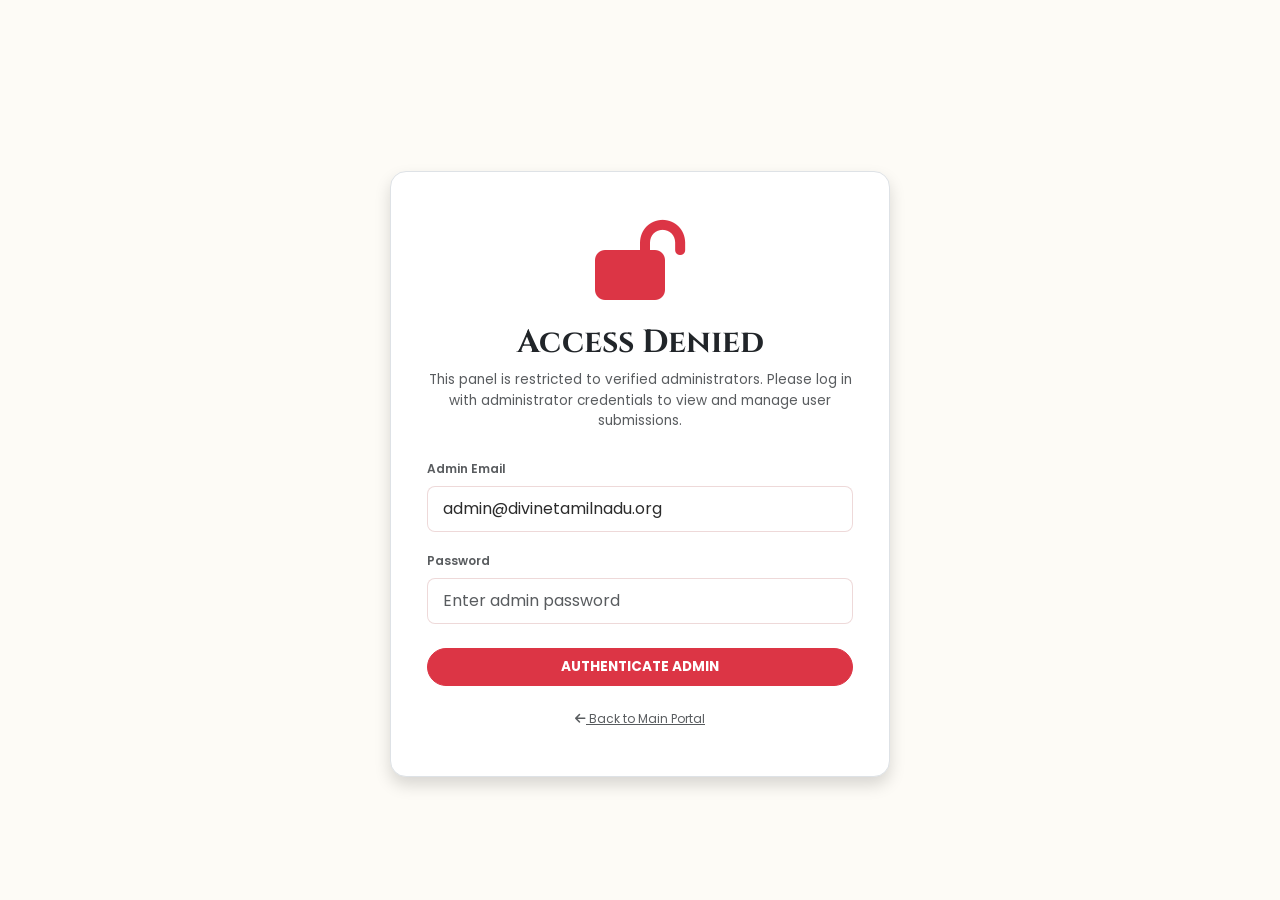
<file: FB/admin.html>
<!DOCTYPE html>
<html lang="en">
<head>
  <meta charset="UTF-8">
  <meta name="viewport" content="width=device-width, initial-scale=1.0">
  <title>Admin Dashboard – Divine Tamil Nadu Portal</title>
  <!-- Bootstrap 5 CSS -->
  <link href="https://cdn.jsdelivr.net/npm/bootstrap@5.3.0/dist/css/bootstrap.min.css" rel="stylesheet">
  <!-- Font Awesome Icons -->
  <link rel="stylesheet" href="https://cdnjs.cloudflare.com/ajax/libs/font-awesome/6.4.0/css/all.min.css">
  <!-- Google Fonts -->
  <link href="https://fonts.googleapis.com/css2?family=Cinzel:wght@600;700&family=Poppins:wght@300;400;500;600;700&display=swap" rel="stylesheet">
  <!-- Custom CSS -->
  <link rel="stylesheet" href="style.css">
  <link rel="stylesheet" href="admin.css">
</head>
<body class="admin-body">

  <!-- Access Denied Overlay (Security Layer) -->
  <div class="access-denied-wrapper text-center d-none" id="accessDeniedPanel">
    <div class="container max-width-500 py-5 bg-white shadow rounded-4 border mt-5">
      <i class="fa-solid fa-lock-open display-1 text-danger mb-4 animate-bounce"></i>
      <h2 class="fw-bold font-secondary text-dark">Access Denied</h2>
      <p class="text-muted fs-8 px-3">This panel is restricted to verified administrators. Please log in with administrator credentials to view and manage user submissions.</p>
      
      <form id="adminLoginForm" class="text-start px-4 mt-4" onsubmit="event.preventDefault(); handleAdminPanelLogin();">
        <div class="mb-3">
          <label class="form-label text-muted fs-9 fw-semibold">Admin Email</label>
          <input type="email" class="form-control" id="admEmail" value="admin@divinetamilnadu.org" required>
        </div>
        <div class="mb-4">
          <label class="form-label text-muted fs-9 fw-semibold">Password</label>
          <input type="password" class="form-control" id="admPassword" placeholder="Enter admin password" required>
        </div>
        <button type="submit" class="btn btn-danger w-100 py-2 rounded-pill fw-bold text-uppercase fs-8">Authenticate Admin</button>
      </form>
      <div class="mt-4 fs-9">
        <a href="index.html" class="text-muted"><i class="fa-solid fa-arrow-left"></i> Back to Main Portal</a>
      </div>
    </div>
  </div>

  <!-- Main Admin Layout (Hidden if access denied) -->
  <div class="d-flex" id="adminMainWrapper">
    <!-- Sidebar -->
    <aside class="admin-sidebar bg-dark text-white d-flex flex-column flex-shrink-0 p-3" id="sidebarMenu">
      <div class="d-flex align-items-center mb-4">
        <i class="fa-solid fa-dharmachakra text-warning fs-4 me-2"></i>
        <h5 class="logo-text font-secondary fw-bold mb-0 logo-title-admin">ADMIN PORTAL</h5>
      </div>
      <hr class="border-secondary">

      <ul class="nav nav-pills flex-column mb-auto text-uppercase fs-9 gap-2">
        <li class="nav-item">
          <a href="#" class="nav-link active text-white" id="side-dash"><i class="fa-solid fa-gauge me-2"></i> Dashboard</a>
        </li>
        <li class="nav-item">
          <a href="gods.html" class="nav-link text-muted-custom" id="side-gods"><i class="fa-solid fa-om me-2"></i> View Gods</a>
        </li>
        <li class="nav-item">
          <a href="temples.html" class="nav-link text-muted-custom" id="side-temples"><i class="fa-solid fa-gopuram me-2"></i> View Temples</a>
        </li>
        <li class="nav-item">
          <a href="#" class="nav-link text-muted-custom position-relative" id="side-contribs">
            <i class="fa-solid fa-list-check me-2"></i> Submissions
            <span class="badge bg-danger rounded-pill position-absolute end-3 d-none" id="sidebarBadge">0</span>
          </a>
        </li>
      </ul>
      
      <hr class="border-secondary mt-auto">
      
      <div class="admin-profile d-flex align-items-center gap-3">
        <div class="avatar bg-warning text-dark fw-bold rounded-circle d-flex align-items-center justify-content-center" style="width:40px; height:40px;">AD</div>
        <div class="fs-8">
          <strong class="d-block text-white" id="admUserName">Admin</strong>
          <a href="#" onclick="logoutAdmin()" class="text-danger-light text-decoration-none fs-9">Sign Out</a>
        </div>
      </div>
    </aside>

    <!-- Content Workspace -->
    <main class="flex-grow-1 bg-light min-vh-100 p-4" id="mainContentArea">
      <!-- Top Bar -->
      <header class="d-flex justify-content-between align-items-center mb-4 pb-3 border-bottom bg-white p-3 rounded-3 shadow-sm">
        <div>
          <h4 class="fw-bold text-dark font-secondary mb-1">Administrative Overview</h4>
          <p class="text-muted fs-8 mb-0">Control dashboard, user requests, and platform validations.</p>
        </div>
        <div class="d-flex align-items-center gap-3">
          <a href="index.html" class="btn btn-outline-danger btn-sm rounded-pill px-3 fw-semibold"><i class="fa-solid fa-house me-1"></i> Visit Site</a>
          <!-- Toggle sidebar button for mobile -->
          <button class="btn btn-dark btn-sm d-md-none" onclick="toggleSidebarMenu()"><i class="fa-solid fa-bars"></i></button>
        </div>
      </header>

      <!-- Grid Cards Stats -->
      <div class="row g-3 mb-4 text-dark">
        <div class="col-md-3 col-sm-6">
          <div class="card p-3 shadow-sm border-0 rounded-4 bg-white">
            <div class="d-flex justify-content-between align-items-center">
              <div>
                <span class="text-muted fs-9 text-uppercase fw-semibold">Total Gods</span>
                <h3 class="fw-bold mt-1 mb-0" id="statGodsCount">25</h3>
              </div>
              <div class="card-icon bg-danger-light text-danger fs-4 rounded-3 d-flex align-items-center justify-content-center" style="width:50px; height:50px;">
                <i class="fa-solid fa-om"></i>
              </div>
            </div>
          </div>
        </div>

        <div class="col-md-3 col-sm-6">
          <div class="card p-3 shadow-sm border-0 rounded-4 bg-white">
            <div class="d-flex justify-content-between align-items-center">
              <div>
                <span class="text-muted fs-9 text-uppercase fw-semibold">Total Temples</span>
                <h3 class="fw-bold mt-1 mb-0" id="statTemplesCount">38,000</h3>
              </div>
              <div class="card-icon bg-primary-light text-primary fs-4 rounded-3 d-flex align-items-center justify-content-center" style="width:50px; height:50px;">
                <i class="fa-solid fa-gopuram"></i>
              </div>
            </div>
          </div>
        </div>

        <div class="col-md-3 col-sm-6">
          <div class="card p-3 shadow-sm border-0 rounded-4 bg-white border-start border-danger border-4">
            <div class="d-flex justify-content-between align-items-center">
              <div>
                <span class="text-muted fs-9 text-uppercase fw-semibold">Pending Approval</span>
                <h3 class="fw-bold mt-1 mb-0 text-danger" id="statPendingCount">0</h3>
              </div>
              <div class="card-icon bg-warning-light text-warning fs-4 rounded-3 d-flex align-items-center justify-content-center" style="width:50px; height:50px;">
                <i class="fa-solid fa-clock-rotate-left text-danger"></i>
              </div>
            </div>
          </div>
        </div>

        <div class="col-md-3 col-sm-6">
          <div class="card p-3 shadow-sm border-0 rounded-4 bg-white">
            <div class="d-flex justify-content-between align-items-center">
              <div>
                <span class="text-muted fs-9 text-uppercase fw-semibold">Active Contributors</span>
                <h3 class="fw-bold mt-1 mb-0" id="statUsersCount">1,200</h3>
              </div>
              <div class="card-icon bg-success-light text-success fs-4 rounded-3 d-flex align-items-center justify-content-center" style="width:50px; height:50px;">
                <i class="fa-solid fa-users"></i>
              </div>
            </div>
          </div>
        </div>
      </div>

      <!-- Main workspace logs and charts -->
      <div class="row g-4 text-dark">
        <!-- Submissions Table -->
        <div class="col-xl-8">
          <div class="card shadow-sm border-0 rounded-4 bg-white p-4">
            <div class="d-flex justify-content-between align-items-center mb-3">
              <h5 class="fw-bold font-secondary mb-0">Pending User Contributions</h5>
              <span class="badge bg-danger rounded-pill" id="submissionsTableBadge">0 Items</span>
            </div>
            
            <div class="table-responsive">
              <table class="table align-middle text-start fs-8">
                <thead class="table-light text-uppercase fs-9">
                  <tr>
                    <th>Type</th>
                    <th>Name</th>
                    <th>Contributor</th>
                    <th>Details / Legend Summary</th>
                    <th>Actions</th>
                  </tr>
                </thead>
                <tbody id="adminSubmissionsTable">
                  <!-- Dynamically populated via admin.js -->
                </tbody>
              </table>
            </div>
          </div>
        </div>

        <!-- Charts Column -->
        <div class="col-xl-4">
          <div class="card shadow-sm border-0 rounded-4 bg-white p-4">
            <h5 class="fw-bold font-secondary mb-3">Submission Activity</h5>
            <!-- Styled CSS chart placeholder -->
            <div class="chart-container py-3 d-flex flex-column gap-3">
              <div>
                <div class="d-flex justify-content-between fs-9 mb-1">
                  <span>Approved Contributions</span>
                  <strong>85%</strong>
                </div>
                <div class="progress" style="height: 8px;">
                  <div class="progress-bar bg-success" style="width: 85%"></div>
                </div>
              </div>
              <div>
                <div class="d-flex justify-content-between fs-9 mb-1">
                  <span>Rejected Submissions</span>
                  <strong>15%</strong>
                </div>
                <div class="progress" style="height: 8px;">
                  <div class="progress-bar bg-danger" style="width: 15%"></div>
                </div>
              </div>
              <div class="text-center pt-4 border-top border-light mt-2">
                <i class="fa-solid fa-chart-line display-4 text-muted mb-2"></i>
                <h6 class="fw-bold m-0 fs-8 text-dark">Visual analytics are online.</h6>
                <p class="text-muted fs-9 mt-1">Submission validation ratios remain stable across sectors.</p>
              </div>
            </div>
          </div>
        </div>
      </div>
    </main>
  </div>

  <!-- Bootstrap 5 Bundle JS -->
  <script src="https://cdn.jsdelivr.net/npm/bootstrap@5.3.0/dist/js/bootstrap.bundle.min.js"></script>
  <!-- Custom JS -->
  <script src="admin.js"></script>
</body>
</html>
</file>
<file: FB/style.css>
/* ==========================================================================
   Divine Tamil Nadu - Main Stylesheet
   ========================================================================== */

/* Theme Variables */
:root {
  --primary-color: #8B0000;       /* Temple Red */
  --secondary-color: #FF9933;     /* Saffron */
  --accent-color: #FFD700;        /* Golden */
  --bg-color: #FDFBF6;            /* Warm Off-white / Cream */
  --text-dark: #2C2C2C;           /* Charcoal */
  --text-light: #FDFBF6;
  --card-bg: #FFFFFF;
  --shadow-sm: 0 4px 10px rgba(139, 0, 0, 0.05);
  --shadow-md: 0 10px 25px rgba(139, 0, 0, 0.1);
  --shadow-lg: 0 15px 35px rgba(139, 0, 0, 0.15);
  --font-primary: 'Poppins', sans-serif;
  --font-secondary: 'Cinzel', serif;
  --transition-smooth: all 0.4s cubic-bezier(0.165, 0.84, 0.44, 1);
  --border-radius-custom: 16px;
}

/* Dark Theme Variables */
body.dark-theme {
  --primary-color: #5A0000;
  --secondary-color: #E68019;
  --accent-color: #ECC000;
  --bg-color: #120A0A;            /* Dark Temple Bronze */
  --text-dark: #F5E6D3;           /* Warm Sand Text */
  --card-bg: #201313;             /* Dark Card Background */
  --shadow-sm: 0 4px 12px rgba(0, 0, 0, 0.3);
  --shadow-md: 0 10px 30px rgba(0, 0, 0, 0.4);
  --shadow-lg: 0 15px 40px rgba(0, 0, 0, 0.5);
  background-color: var(--bg-color);
  color: var(--text-dark);
}

/* General Resets */
body {
  font-family: var(--font-primary);
  background-color: var(--bg-color);
  color: var(--text-dark);
  transition: var(--transition-smooth);
  overflow-x: hidden;
}

.font-secondary {
  font-family: var(--font-secondary);
}

/* Colors Utilities */
.text-warning-light {
  color: #FFE4B5 !important;
}

.bg-cream {
  background-color: #F8F5EE;
}
body.dark-theme .bg-cream {
  background-color: #1A0F0F;
}

.bg-danger-light { background-color: rgba(220, 53, 69, 0.1); }
.bg-warning-light { background-color: rgba(255, 193, 7, 0.15); }
.bg-orange-light { background-color: rgba(255, 153, 51, 0.15); }
.bg-amber-light { background-color: rgba(255, 215, 0, 0.15); }

.text-orange {
  color: #FF9933 !important;
}
.text-amber {
  color: #FFD700 !important;
}

/* Custom Spacing */
.max-width-700 { max-width: 700px; }
.max-width-600 { max-width: 600px; }
.max-width-500 { max-width: 500px; }

.fs-7 { font-size: 0.95rem; }
.fs-8 { font-size: 0.85rem; }
.fs-9 { font-size: 0.75rem; }

/* Custom Gradient Class */
.bg-gradient-custom {
  background: linear-gradient(135deg, var(--primary-color) 0%, #B22222 100%);
  border-bottom: 3px solid var(--accent-color);
}

/* Announcement Bar */
.announcement-bar {
  background-color: #600000;
  font-size: 0.75rem;
  letter-spacing: 2px;
  font-weight: 500;
  border-bottom: 1px solid rgba(255, 215, 0, 0.2);
}

/* Sticky Navbar Custom Style */
.navbar {
  background-color: rgba(139, 0, 0, 0.95);
  backdrop-filter: blur(10px);
  border-bottom: 2px solid var(--accent-color);
  transition: var(--transition-smooth);
}

.navbar.scrolled {
  background-color: rgba(100, 0, 0, 0.98);
  padding-top: 5px;
  padding-bottom: 5px;
  box-shadow: 0 4px 20px rgba(0,0,0,0.3);
}

body.dark-theme .navbar {
  background-color: rgba(32, 19, 19, 0.95);
}

.logo-text {
  font-family: var(--font-secondary);
  font-weight: 700;
  letter-spacing: 1.5px;
  background: linear-gradient(135deg, #FFF 0%, var(--accent-color) 100%);
  -webkit-background-clip: text;
  -webkit-text-fill-color: transparent;
}

.nav-link {
  font-weight: 500;
  letter-spacing: 1px;
  color: rgba(255, 255, 255, 0.8) !important;
  font-size: 0.85rem;
  transition: var(--transition-smooth);
  position: relative;
}

.nav-link::after {
  content: '';
  position: absolute;
  bottom: 0;
  left: 50%;
  width: 0;
  height: 2px;
  background-color: var(--accent-color);
  transition: var(--transition-smooth);
  transform: translateX(-50%);
}

.nav-link:hover, .nav-link.active {
  color: var(--accent-color) !important;
}

.nav-link:hover::after, .nav-link.active::after {
  width: 70%;
}

/* Hero Section */
.hero-section {
  height: 90vh;
  min-height: 600px;
  background-size: cover;
  background-position: center;
  background-repeat: no-repeat;
  background-attachment: fixed;
}

.hero-title {
  font-family: var(--font-secondary);
  font-weight: 900;
  letter-spacing: 1px;
  line-height: 1.2;
}

.hero-sub {
  font-weight: 300;
  text-shadow: 1px 1px 3px rgba(0,0,0,0.5);
}

.text-shadow {
  text-shadow: 2px 2px 4px rgba(0,0,0,0.6);
}

.text-shadow-sm {
  text-shadow: 1px 1px 2px rgba(139, 0, 0, 0.2);
}

/* Glassmorphism Search Container */
.bg-white-glass {
  background: rgba(255, 255, 255, 0.92);
  backdrop-filter: blur(5px);
  border: 1px solid rgba(255, 215, 0, 0.3);
}
body.dark-theme .bg-white-glass {
  background: rgba(32, 19, 19, 0.95);
  border-color: rgba(255, 215, 0, 0.4);
}

.btn-search {
  background: linear-gradient(135deg, var(--secondary-color) 0%, var(--accent-color) 100%);
  color: #000 !important;
  border: none;
  font-weight: 600;
}
.btn-search:hover {
  transform: translateY(-2px);
  box-shadow: 0 5px 15px rgba(255, 153, 51, 0.4);
}

/* Category Circle Cards */
.category-card {
  border: 1px solid rgba(139, 0, 0, 0.1);
  background-color: var(--card-bg) !important;
  transition: var(--transition-smooth);
  cursor: pointer;
}

.category-card:hover {
  transform: translateY(-8px);
  border-color: var(--secondary-color);
  box-shadow: var(--shadow-md) !important;
}

.category-icon {
  width: 70px;
  height: 70px;
  border-radius: 50%;
  display: flex;
  align-items: center;
  justify-content: center;
  transition: var(--transition-smooth);
}

.category-card:hover .category-icon {
  transform: rotate(15deg) scale(1.1);
}

/* Pre-heading and titles */
.pre-heading {
  font-size: 0.8rem;
  letter-spacing: 3px;
  display: block;
  margin-bottom: 8px;
}

.section-title {
  color: var(--text-dark);
}

.title-divider {
  width: 80px;
  height: 4px;
  border-radius: 2px;
  margin-top: 15px;
}

/* God Card Custom Layout */
.god-card, .temple-card {
  background-color: var(--card-bg) !important;
  border-color: rgba(139,0,0,0.06);
  transition: var(--transition-smooth);
}

.god-card-img-wrap, .card-img-wrap {
  height: 250px;
  overflow: hidden;
  position: relative;
}

.god-img, .temple-img {
  width: 100%;
  height: 100%;
  object-fit: cover;
  transition: var(--transition-smooth);
}

.god-card:hover .god-img, .temple-card:hover .temple-img {
  transform: scale(1.08);
}

.god-card:hover, .temple-card:hover {
  transform: translateY(-10px) scale(1.01);
  box-shadow: var(--shadow-lg) !important;
  border-color: rgba(255, 153, 51, 0.3);
}

.text-truncate-2 {
  display: -webkit-box;
  -webkit-line-clamp: 2;
  -webkit-box-orient: vertical;  
  overflow: hidden;
}

/* Counter & Stats Section styles */
.stat-item {
  border-right: 1px solid rgba(255, 255, 255, 0.1);
}

.stat-item:last-child {
  border-right: none;
}

@media (max-width: 768px) {
  .stat-item {
    border-right: none;
    border-bottom: 1px solid rgba(255, 255, 255, 0.1);
    padding-bottom: 20px;
  }
  .stat-item:last-child {
    border-bottom: none;
  }
}

.gradient-accent-dots {
  position: absolute;
  top: 0;
  left: 0;
  width: 100%;
  height: 100%;
  background-image: radial-gradient(rgba(255, 215, 0, 0.15) 1px, transparent 1px);
  background-size: 20px 20px;
}

/* Festival Section */
.festival-icon-wrap {
  width: 80px;
  height: 80px;
  border-radius: 50%;
  display: flex;
  align-items: center;
  justify-content: center;
  transition: var(--transition-smooth);
}

.card:hover .festival-icon-wrap {
  transform: scale(1.1) rotate(-5deg);
}

/* Testimonial styling */
.testimonial-card {
  background-color: var(--card-bg) !important;
  border-left: 5px solid var(--secondary-color) !important;
  transition: var(--transition-smooth);
}

.testimonial-card:hover {
  transform: translateY(-3px);
  box-shadow: var(--shadow-md) !important;
}

.opacity-2 {
  opacity: 0.08;
}

/* Footer style overrides */
footer {
  background-color: #1a0808 !important;
  border-top: 4px solid var(--secondary-color);
}

.footer-links a {
  transition: var(--transition-smooth);
}

.footer-links a:hover {
  color: var(--secondary-color) !important;
  padding-left: 5px;
}

.footer-contacts li i {
  width: 20px;
}

/* Search Suggestions List UI */
.suggestions-list {
  position: absolute;
  top: 100%;
  left: 0;
  right: 0;
  z-index: 1000;
  background-color: var(--card-bg);
  border: 1px solid rgba(139, 0, 0, 0.1);
  max-height: 300px;
  overflow-y: auto;
  padding-left: 0;
  list-style: none;
  text-align: left;
}

.suggestions-list li {
  padding: 12px 20px;
  cursor: pointer;
  border-bottom: 1px solid rgba(0,0,0,0.05);
  transition: var(--transition-smooth);
}

.suggestions-list li:hover {
  background-color: rgba(255, 153, 51, 0.1);
  color: var(--primary-color);
}

/* Smart Modal Styles */
.pointer-badge {
  cursor: pointer;
  transition: var(--transition-smooth);
}
.pointer-badge:hover {
  background-color: var(--secondary-color) !important;
  color: white !important;
}

/* Custom Scroll animations */
.fade-in-up {
  opacity: 0;
  transform: translateY(20px);
  animation: fadeInUp 0.8s forwards ease-out;
}

.delay-1 { animation-delay: 0.2s; }
.delay-2 { animation-delay: 0.4s; }
.delay-3 { animation-delay: 0.6s; }
.delay-4 { animation-delay: 0.8s; }

@keyframes fadeInUp {
  to {
    opacity: 1;
    transform: translateY(0);
  }
}

.bounce {
  animation: bounce 2s infinite;
}

@keyframes bounce {
  0%, 20%, 50%, 80%, 100% {
    transform: translateY(0);
  }
  40% {
    transform: translateY(-8px);
  }
  60% {
    transform: translateY(-4px);
  }
}

.fa-spin-slow {
  animation: fa-spin 12s infinite linear;
}

/* Interactive elements overrides */
.form-control, .form-select {
  border-radius: 8px;
  padding: 10px 15px;
  border: 1px solid rgba(139, 0, 0, 0.15);
  background-color: var(--card-bg);
  color: var(--text-dark);
}

.form-control:focus, .form-select:focus {
  border-color: var(--secondary-color);
  box-shadow: 0 0 8px rgba(255, 153, 51, 0.25);
  background-color: var(--card-bg);
  color: var(--text-dark);
}

body.dark-theme .form-control, body.dark-theme .form-select {
  background-color: #2D1B1B;
  border-color: rgba(255, 215, 0, 0.2);
  color: #F5E6D3;
}

body.dark-theme .form-control:focus, body.dark-theme .form-select:focus {
  border-color: var(--accent-color);
  box-shadow: 0 0 8px rgba(255, 215, 0, 0.3);
}

.btn-close {
  filter: var(--btn-close-filter, none);
}

body.dark-theme .btn-close {
  filter: invert(1) grayscale(1) brightness(2);
}
</file>
<file: FB/admin.css>
/* ==========================================================================
   Divine Tamil Nadu - Admin Panel Specific Styles
   ========================================================================== */

.admin-body {
  background-color: #f8f9fa;
  min-height: 100vh;
}

/* Sidebar Custom Styling */
.admin-sidebar {
  min-width: 250px;
  max-width: 250px;
  background-color: #1a0808 !important; /* Deep Dark Temple Red/Black */
  border-right: 3px solid var(--accent-color);
  min-height: 100vh;
  transition: var(--transition-smooth);
}

.logo-title-admin {
  font-size: 1.1rem;
  letter-spacing: 1.5px;
}

.text-muted-custom {
  color: rgba(255,255,255,0.6) !important;
}

.admin-sidebar .nav-link {
  font-size: 0.8rem;
  letter-spacing: 0.5px;
  padding: 12px 16px;
  border-radius: 8px;
  transition: var(--transition-smooth);
}

.admin-sidebar .nav-link:hover {
  background-color: rgba(255, 153, 51, 0.15);
  color: var(--secondary-color) !important;
  padding-left: 20px;
}

.admin-sidebar .nav-link.active {
  background-color: var(--primary-color) !important;
  color: var(--accent-color) !important;
  box-shadow: 0 4px 10px rgba(0,0,0,0.2);
}

/* Access Denied Shield Page */
.access-denied-wrapper {
  position: fixed;
  top: 0;
  left: 0;
  right: 0;
  bottom: 0;
  background-color: var(--bg-color);
  z-index: 9999;
  display: flex;
  justify-content: center;
  align-items: center;
}

body.dark-theme .access-denied-wrapper {
  background-color: #120A0A;
}

/* Table styling edits */
.table {
  color: var(--text-dark) !important;
}
.table th {
  background-color: #f8f9fa !important;
  color: #6c757d !important;
}
body.dark-theme .table th {
  background-color: #2D1B1B !important;
  color: #f5e6d3 !important;
}

body.dark-theme .table td {
  color: #f5e6d3 !important;
  border-bottom-color: rgba(255,255,255,0.05);
}

.text-danger-light {
  color: #ff8080 !important;
}

/* Sidebar toggled state for smaller screens */
@media (max-width: 768px) {
  .admin-sidebar {
    position: fixed;
    left: -250px;
    z-index: 1000;
    height: 100%;
  }
  .admin-sidebar.active {
    left: 0;
  }
}
</file>
